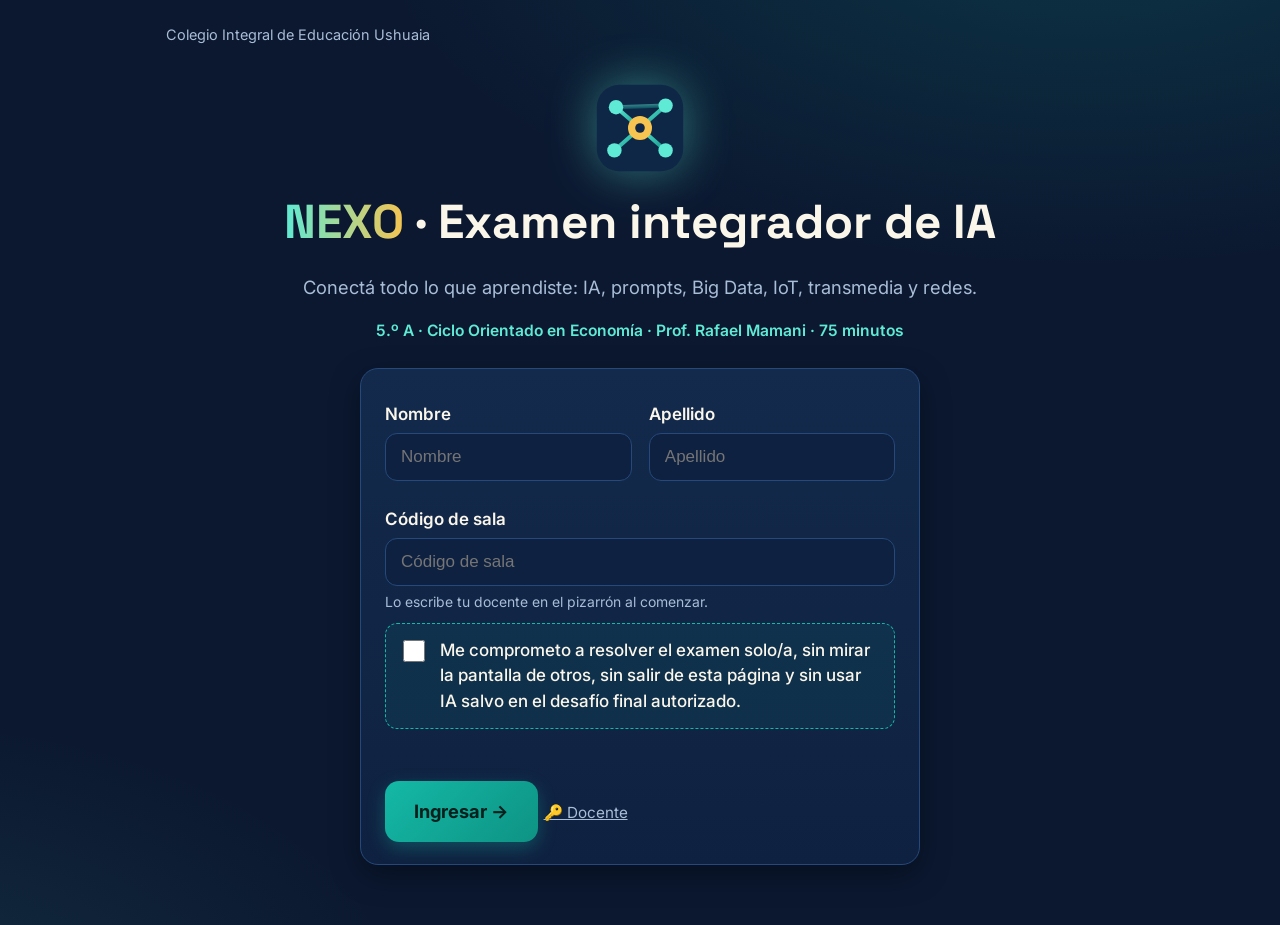
<file: index.html>
<!doctype html>
<html lang="es">
<head>
  <meta charset="utf-8">
  <meta name="viewport" content="width=device-width, initial-scale=1">
  <title>NEXO · Examen integrador de IA</title>
  <meta name="description" content="Examen integrador de IA, prompting, Big Data, IoT, transmedia y redes · 5.º A Economía · CIEU">
  <meta name="robots" content="noindex, nofollow">
  <link rel="icon" href="assets/img/logo.svg" type="image/svg+xml">
  <link rel="preconnect" href="https://fonts.googleapis.com">
  <link rel="preconnect" href="https://fonts.gstatic.com" crossorigin>
  <link href="https://fonts.googleapis.com/css2?family=Inter:wght@400;500;600;700;800&family=Space+Grotesk:wght@500;700&display=swap" rel="stylesheet">
  <link rel="stylesheet" href="css/styles.css">
</head>
<body>
  <div id="app"></div>
  <noscript>Este examen necesita JavaScript.</noscript>
  <script src="js/config.js"></script>
  <script src="js/i18n.js"></script>
  <script src="js/data.js"></script>
  <script src="js/cert.js"></script>
  <script src="js/app.js"></script>
</body>
</html>
</file>
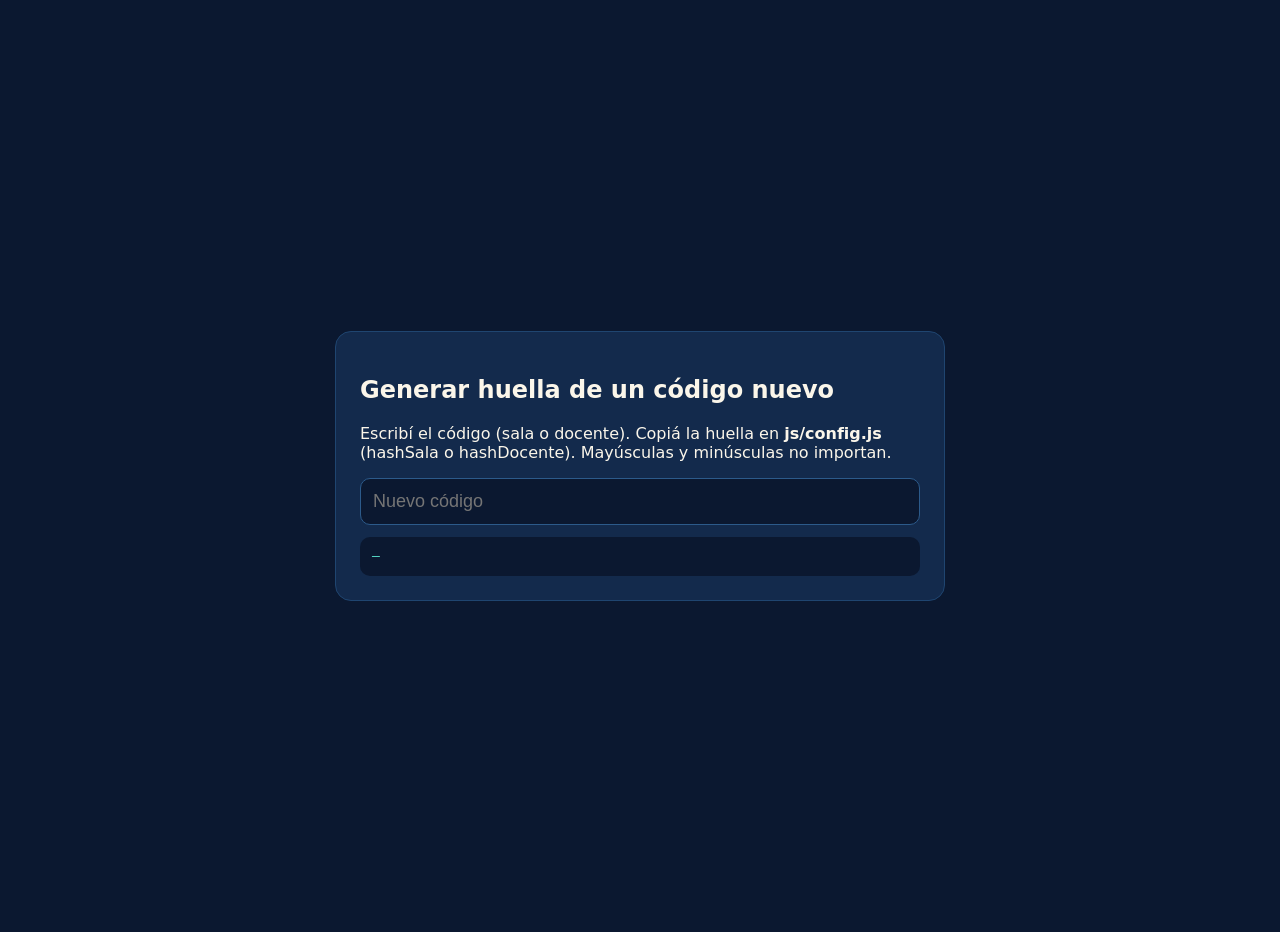
<file: docente.html>
<!doctype html>
<html lang="es">
<head>
<meta charset="utf-8"><meta name="viewport" content="width=device-width, initial-scale=1">
<meta name="robots" content="noindex, nofollow">
<title>NEXO · Generar huella de código</title>
<style>
body{font-family:system-ui,sans-serif;background:#0b1830;color:#fbf6ea;display:grid;place-items:center;min-height:100vh;margin:0;padding:16px}
.c{background:#132a4c;border:1px solid #1f4570;border-radius:16px;padding:24px;max-width:560px;width:100%}
input{width:100%;box-sizing:border-box;padding:12px;border-radius:10px;border:1px solid #2c5a8a;background:#0b1830;color:#fff;font-size:18px}
code{display:block;word-break:break-all;background:#0b1830;padding:12px;border-radius:10px;margin-top:12px;color:#5eead4}
</style>
</head>
<body><div class="c">
<h2>Generar huella de un código nuevo</h2>
<p>Escribí el código (sala o docente). Copiá la huella en <b>js/config.js</b> (hashSala o hashDocente). Mayúsculas y minúsculas no importan.</p>
<input id="i" autocomplete="off" placeholder="Nuevo código">
<code id="o">—</code>
</div>
<script>
document.getElementById("i").addEventListener("input", async e => {
  const b = await crypto.subtle.digest("SHA-256", new TextEncoder().encode(e.target.value.trim().toUpperCase()));
  document.getElementById("o").textContent = e.target.value.trim() ? Array.from(new Uint8Array(b)).map(x => x.toString(16).padStart(2, "0")).join("") : "—";
});
</script>
</body></html>
</file>
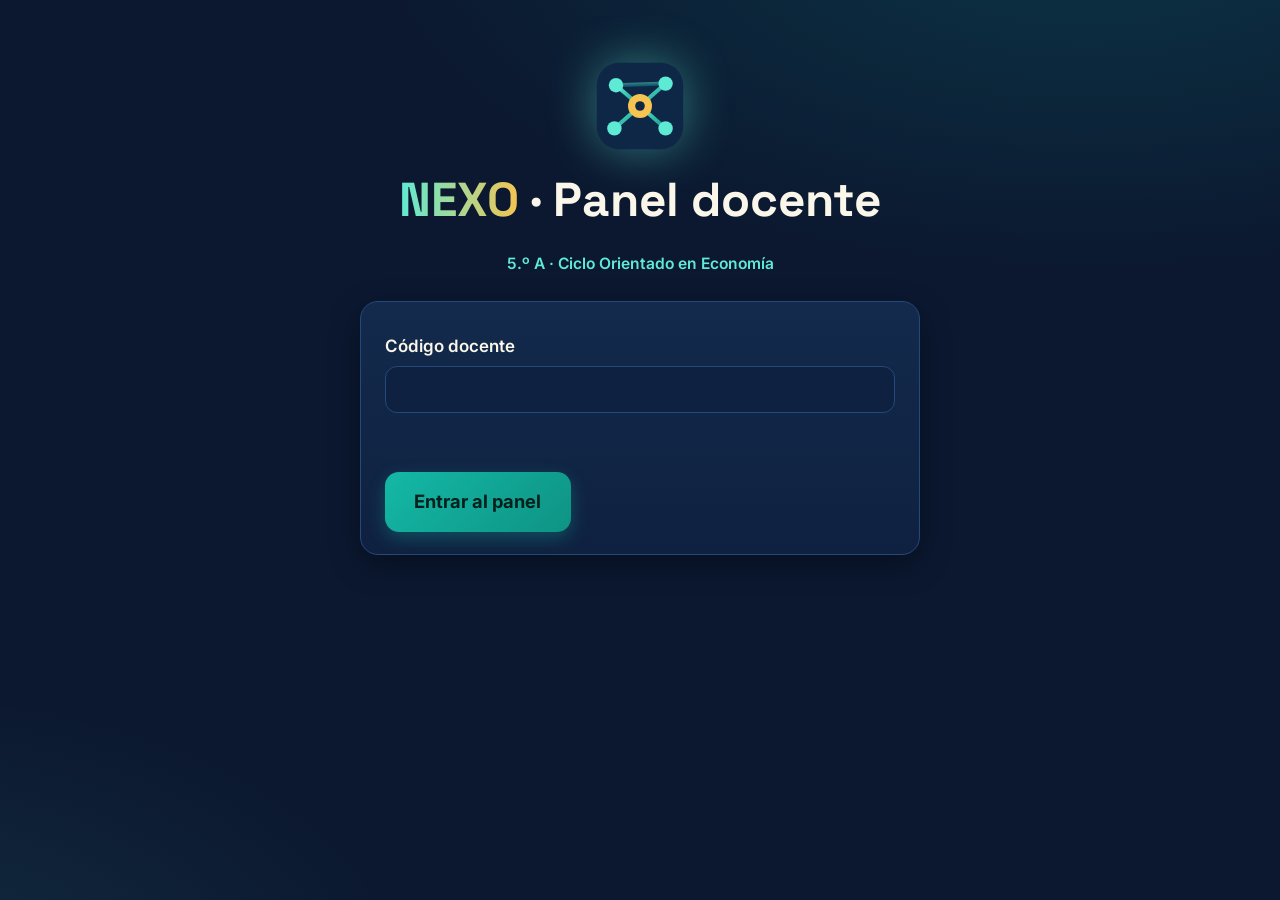
<file: panel.html>
<!doctype html>
<html lang="es">
<head>
  <meta charset="utf-8">
  <meta name="viewport" content="width=device-width, initial-scale=1">
  <meta name="robots" content="noindex, nofollow">
  <title>NEXO · Panel docente</title>
  <link rel="icon" href="assets/img/logo.svg" type="image/svg+xml">
  <link href="https://fonts.googleapis.com/css2?family=Inter:wght@400;500;600;700;800&family=Space+Grotesk:wght@500;700&display=swap" rel="stylesheet">
  <link rel="stylesheet" href="css/styles.css">
</head>
<body>
<main class="panel" id="panel"></main>
<script src="js/config.js"></script>
<script>
/* NEXO · Panel docente: habilita el inicio sincronizado y muestra el avance del curso en vivo */
(function () {
  "use strict";
  const C = window.NEXO_CONFIG, root = document.getElementById("panel");
  let clave = "", datos = null, timer = null, ocupado = false;
  const esc = s => String(s == null ? "" : s).replace(/[&<>"']/g, c => ({ "&": "&amp;", "<": "&lt;", ">": "&gt;", '"': "&quot;", "'": "&#39;" }[c]));
  async function sha(s) { const b = await crypto.subtle.digest("SHA-256", new TextEncoder().encode(String(s).trim().toUpperCase())); return Array.from(new Uint8Array(b)).map(x => x.toString(16).padStart(2, "0")).join(""); }
  const hora = ms => ms ? new Date(ms).toLocaleTimeString("es-AR", { hour: "2-digit", minute: "2-digit" }) : "";

  function login(msg) {
    root.innerHTML = '<div class="hero"><img src="assets/img/logo.svg" class="logo-big" alt=""><h1><span class="grad">NEXO</span> · Panel docente</h1><p class="meta">' + esc(C.curso) + '</p></div>' +
      '<section class="card form"><label>Código docente<input class="inp" id="cod" type="password" autocomplete="off"></label><p class="err" id="err">' + esc(msg || "") + '</p><button class="btn big" id="ent">Entrar al panel</button></section>';
    const go = async () => {
      const v = document.getElementById("cod").value;
      if (await sha(v) !== C.hashDocente) { document.getElementById("err").textContent = "Código incorrecto."; return; }
      if (!C.sheetUrl) { document.getElementById("err").textContent = "Falta la URL de la planilla (sheetUrl) en js/config.js: sin ella no hay inicio sincronizado."; return; }
      clave = v; cargar(); clearInterval(timer); timer = setInterval(() => cargar(), 5000);
    };
    document.getElementById("ent").onclick = go;
    document.getElementById("cod").addEventListener("keydown", e => { if (e.key === "Enter") go(); });
  }

  async function pedir(accion) {
    const url = C.sheetUrl + "?accion=" + accion + "&curso=" + encodeURIComponent(C.curso) + "&clave=" + encodeURIComponent(clave) + "&_=" + Date.now();
    let r;
    try { r = await fetch(url, { cache: "no-store" }); }
    catch (e) { return { ok: false, error: "red" }; }
    const txt = await r.text();
    try { return JSON.parse(txt); }
    catch (e) { return { ok: false, error: "viejo", detalle: txt.slice(0, 80) }; }
  }
  async function cargar(accion) {
    if (ocupado && !accion) return;
    ocupado = true;
    try {
      const j = await pedir(accion || "panel");
      if (!j.ok) {
        if (j.error === "red" && datos) { const st = document.getElementById("conn"); if (st) st.textContent = "⚠ Sin conexión con la planilla, reintentando…"; return; }
        clearInterval(timer);
        login({
          clave: "La planilla rechazó el código docente. Revisá que el Apps Script tenga la lista CLAVES_DOCENTE actualizada.",
          viejo: "La planilla respondió, pero con el Apps Script anterior (o sin autorizar). Pegá el código nuevo, guardá y en Implementar → Administrar implementaciones → ✏️ elegí «Nueva versión» y tocá Implementar (aceptá los permisos si los pide).",
          red: "No se pudo conectar con la planilla. Revisá la conexión a internet y que la URL de sheetUrl en js/config.js sea la correcta."
        }[j.error] || "Error: " + (j.error || "desconocido"));
        return;
      }
      datos = j; dibujar();
    } catch (e) {
      const st = document.getElementById("conn"); if (st) st.textContent = "⚠ Sin conexión con la planilla, reintentando…";
    } finally { ocupado = false; }
  }

  function dibujar() {
    const d = datos, al = d.alumnos || [];
    const n = k => al.filter(a => a.estado === k).length;
    const hace = ms => { if (!ms || !d.ahora) return ""; const s = Math.max(0, Math.round((d.ahora - ms) / 1000)); return s < 60 ? "hace " + s + " s" : "hace " + Math.round(s / 60) + " min"; };
    const fila = a => '<tr><td>' + esc(a.alumno) + '</td><td><span class="st ' + (a.estado === "en examen" ? "examen" : a.estado) + '">' + esc(a.estado) + '</span></td><td>' +
      (a.estado === "esperando" ? "—" : esc(a.resp) + (a.total ? " / " + esc(a.total) : "")) + '</td><td>' + (a.salidas ? "⚠ " + esc(a.salidas) : "0") + '</td><td>' + esc(a.nota) + '</td><td>' + hace(a.ultima) + '</td></tr>';
    root.innerHTML =
      '<div class="panel-top"><div><h1 style="margin:0"><span class="grad">NEXO</span> · Panel docente</h1><p class="meta" style="margin:.2rem 0 0">' + esc(C.curso) + '</p></div>' +
      '<span class="estado ' + (d.habilitado ? "on" : "") + '">' + (d.habilitado ? "🟢 Examen habilitado desde las " + hora(d.t) : "🟡 Sala de espera: inicio bloqueado") + '</span></div>' +
      '<div class="kpis"><div class="kpi"><small>Conectados</small><b>' + al.length + '</b></div><div class="kpi"><small>Esperando</small><b>' + n("esperando") + '</b></div>' +
      '<div class="kpi"><small>En examen</small><b>' + n("en examen") + '</b></div><div class="kpi"><small>Terminaron</small><b>' + n("terminado") + '</b></div></div>' +
      '<section class="card"><div class="acciones">' +
      (d.habilitado ? '' : '<button class="btn big" id="ini">▶ Habilitar el inicio para todos</button>') +
      '<button class="btn ghost" id="cer">' + (d.habilitado ? "⏸ Cerrar la sala (los que no empezaron vuelven a esperar)" : "⟲ Limpiar la lista para una clase nueva") + '</button></div>' +
      '<p class="tiny" style="margin:.8rem 0 0">Los estudiantes ven el cambio en unos 5 segundos. La lista se actualiza sola y muestra solo a quienes entraron desde la última limpieza (o en las últimas 3 horas).</p></section>' +
      '<section class="card" style="margin-top:1rem;overflow:auto"><table class="tabla"><thead><tr><th>Estudiante</th><th>Estado</th><th>Respondidas</th><th>Salidas</th><th>Nota</th><th>Última actividad</th></tr></thead><tbody>' +
      (al.length ? al.map(fila).join("") : '<tr><td colspan="6">Todavía no hay estudiantes conectados.</td></tr>') + '</tbody></table></section>' +
      '<p class="sync" id="conn">Actualizado a las ' + new Date().toLocaleTimeString("es-AR") + '</p>';
    const ini = document.getElementById("ini");
    if (ini) ini.onclick = () => { if (confirm("¿Habilitar el inicio para " + n("esperando") + " estudiante(s) en espera?")) cargar("iniciar"); };
    document.getElementById("cer").onclick = () => { if (confirm(d.habilitado ? "¿Cerrar la sala? Quien ya empezó sigue con su examen." : "¿Limpiar la lista para empezar una clase nueva?")) cargar("cerrar"); };
  }

  login();
})();
</script>
</body>
</html>
</file>
<file: css/styles.css>
/* NEXO · Estilos — paleta navy / teal / cream */
:root{
  --bg:#0b1830; --bg2:#0f2140; --card:#132a4c; --card2:#183358; --line:#24497a;
  --ink:#fbf6ea; --muted:#a9bdd6; --teal:#14b8a6; --teal2:#5eead4; --gold:#f5c451;
  --ok:#22c55e; --mid:#f59e0b; --bad:#ef4444; --radius:18px;
  --shadow:0 10px 30px rgba(0,0,0,.35);
}
*{box-sizing:border-box}
html,body{margin:0;background:var(--bg);color:var(--ink);font-family:Inter,system-ui,sans-serif;font-size:17px;line-height:1.5}
body{background:radial-gradient(1200px 600px at 85% -10%,rgba(20,184,166,.18),transparent 60%),radial-gradient(900px 500px at -10% 110%,rgba(94,234,212,.10),transparent 60%),var(--bg);min-height:100vh}
body.in-exam{user-select:none;-webkit-user-select:none}
body.in-exam textarea,body.in-exam input,body.in-exam [data-allowcopy]{user-select:text;-webkit-user-select:text}
h1,h2,h3,h4{font-family:"Space Grotesk",Inter,sans-serif;line-height:1.2;margin:.2em 0 .5em}
a{color:var(--teal2)}
button{font:inherit;color:inherit}
.grad{background:linear-gradient(90deg,var(--teal2),var(--gold));-webkit-background-clip:text;background-clip:text;color:transparent}

/* Botones y campos */
.btn{display:inline-flex;align-items:center;justify-content:center;gap:.4em;background:linear-gradient(135deg,var(--teal),#0e9384);color:#04201d;font-weight:700;border:0;border-radius:14px;padding:.75em 1.3em;cursor:pointer;text-decoration:none;box-shadow:0 6px 18px rgba(20,184,166,.3);transition:transform .12s,filter .12s}
.btn:hover{filter:brightness(1.08);transform:translateY(-1px)}
.btn:disabled{opacity:.4;cursor:not-allowed;transform:none;filter:none;box-shadow:none}
.btn.big{font-size:1.08rem;padding:.9em 1.6em;margin-top:1rem}
.btn.ghost{background:transparent;color:var(--teal2);border:1.5px solid var(--teal);box-shadow:none}
.btn.danger{background:#7f1d1d;color:#fff;box-shadow:none}
.link{background:none;border:0;color:var(--muted);cursor:pointer;text-decoration:underline;margin-top:1rem;font-size:.9rem}
.inp{width:100%;padding:.75em .9em;border-radius:12px;border:1.5px solid var(--line);background:var(--bg2);color:var(--ink);font-size:1rem;margin:.35rem 0}
.inp:focus,.ta:focus{outline:none;border-color:var(--teal2);box-shadow:0 0 0 3px rgba(94,234,212,.2)}
.inp.small{max-width:260px}
label{display:block;font-weight:600;margin:.6rem 0}
label small{display:block;font-weight:400;color:var(--muted);font-size:.82rem}
.err{color:#fca5a5;min-height:1.2em;margin:.3rem 0;font-weight:600}
.card{background:linear-gradient(180deg,var(--card),var(--bg2));border:1px solid var(--line);border-radius:var(--radius);padding:1.3rem 1.4rem;box-shadow:var(--shadow)}
.small{font-size:.9rem}.tiny{font-size:.78rem;color:var(--muted)}.center{text-align:center}
.note{background:rgba(245,196,81,.1);border-left:4px solid var(--gold);padding:.6rem .8rem;border-radius:8px;font-size:.92rem}

/* Inicio */
.start,.brief,.final{max-width:980px;margin:0 auto;padding:24px 16px 60px}
.start-top{display:flex;justify-content:space-between;align-items:center;gap:1rem;flex-wrap:wrap}
.chip-s{font-size:.85rem;color:var(--muted)}
.lang{background:var(--card);color:var(--ink);border:1px solid var(--line);border-radius:999px;padding:.4rem .8rem;font:inherit;font-size:.9rem;cursor:pointer}
.hero{text-align:center;margin:2rem 0 1.5rem}
.logo-big{width:96px;height:96px;filter:drop-shadow(0 0 24px rgba(94,234,212,.45));animation:float 4s ease-in-out infinite}
@keyframes float{50%{transform:translateY(-8px)}}
.hero h1{font-size:clamp(1.8rem,5vw,2.8rem)}
.sub{color:var(--muted);font-size:1.08rem}
.meta{color:var(--teal2);font-weight:600;font-size:.92rem}
.form{max-width:560px;margin:0 auto}
.row2{display:grid;grid-template-columns:1fr 1fr;gap:1rem}
.pacto{display:flex;gap:.7rem;align-items:flex-start;font-weight:500;background:rgba(20,184,166,.08);border:1px dashed var(--teal);padding:.8rem;border-radius:12px;cursor:pointer}
.pacto input{width:22px;height:22px;flex:none;accent-color:var(--teal);margin-top:2px}

/* Presentación */
.brief h1{font-size:clamp(1.6rem,4vw,2.3rem)}
.nodes-intro{display:flex;flex-wrap:wrap;gap:.6rem;margin:1.2rem 0 1.5rem}
.node-i{display:flex;align-items:center;gap:.5rem;background:var(--card);border:1px solid var(--line);border-radius:999px;padding:.45rem .9rem .45rem .45rem;animation:pop .4s both}
.node-i:nth-child(2){animation-delay:.05s}.node-i:nth-child(3){animation-delay:.1s}.node-i:nth-child(4){animation-delay:.15s}.node-i:nth-child(5){animation-delay:.2s}.node-i:nth-child(6){animation-delay:.25s}.node-i:nth-child(7){animation-delay:.3s}
.node-i .nn{width:28px;height:28px;border-radius:50%;background:var(--teal);color:#04201d;display:grid;place-items:center;font-weight:800;font-size:.85rem}
.node-i.final{border-color:var(--gold)}.node-i.final .nn{background:var(--gold)}
@keyframes pop{from{opacity:0;transform:scale(.85)}}
.grid2{display:grid;grid-template-columns:1fr 1fr;gap:1rem}
.brief ul{padding-left:1.1rem;margin:0}.brief li{margin:.4rem 0}

/* Insignias */
.badge-row{display:flex;flex-wrap:wrap;gap:.5rem;margin:.6rem 0}
.badge{display:flex;flex-direction:column;align-items:center;gap:.25rem;width:96px;text-align:center;opacity:.35;filter:grayscale(1);transition:all .4s}
.badge span{width:58px;height:58px;border-radius:50%;display:grid;place-items:center;font-size:1.7rem;background:var(--bg2);border:3px solid var(--line)}
.badge small{font-size:.72rem;line-height:1.2;color:var(--muted)}
.badge.on{opacity:1;filter:none}
.badge.on span{border-color:var(--gold);background:radial-gradient(circle,#24497a,#0f2140);box-shadow:0 0 18px rgba(245,196,81,.45)}
.badge.on small{color:var(--ink)}
.badge.mini{width:78px}.badge.mini span{width:44px;height:44px;font-size:1.25rem}
.badge-row.big .badge{width:120px}.badge-row.big .badge span{width:76px;height:76px;font-size:2.2rem}

/* HUD y estructura del examen */
.hud{position:sticky;top:0;z-index:20;display:flex;align-items:center;gap:.7rem;padding:.6rem 16px;background:rgba(11,24,48,.92);backdrop-filter:blur(8px);border-bottom:1px solid var(--line);flex-wrap:wrap}
.brand{display:flex;align-items:center;gap:.4rem;font-family:"Space Grotesk";font-size:1.15rem}
.brand img{width:30px;height:30px}
.who{flex:1;color:var(--muted);font-size:.9rem;white-space:nowrap;overflow:hidden;text-overflow:ellipsis;min-width:80px}
.pill{background:var(--card);border:1px solid var(--line);border-radius:999px;padding:.35rem .8rem;font-weight:700;font-variant-numeric:tabular-nums;font-size:.95rem}
.pill.hot{border-color:var(--bad);color:#fecaca;animation:pulse 1.4s infinite}
.pill.fs{cursor:pointer;color:var(--gold)}
@keyframes pulse{50%{box-shadow:0 0 0 6px rgba(239,68,68,.15)}}
.layout{display:grid;grid-template-columns:290px 1fr;gap:1.2rem;max-width:1280px;margin:0 auto;padding:1.2rem 16px 60px;position:relative;z-index:1}
.side{display:flex;flex-direction:column;gap:1rem;position:sticky;top:76px;align-self:start;max-height:calc(100vh - 90px);overflow:auto}
.side .card{padding:1rem}
.side h4{margin:0 0 .6rem;color:var(--muted);font-size:.85rem;text-transform:uppercase;letter-spacing:.06em}
.prog{height:10px;background:var(--bg);border-radius:99px;overflow:hidden}
.prog-bar{height:100%;background:linear-gradient(90deg,var(--teal),var(--teal2));border-radius:99px;transition:width .6s}
.score-row{display:grid;grid-template-columns:1fr 1fr;gap:.5rem;margin-top:.5rem}
.score{background:var(--bg2);border-radius:12px;padding:.5rem .7rem;text-align:center}
.score small{display:block;color:var(--muted);font-size:.75rem}
.score b{font-size:1.5rem;font-family:"Space Grotesk";white-space:nowrap}
.score:last-child b{font-size:1.15rem;line-height:2.1}
.score b.ok{color:#86efac}.score b.low{color:#fcd34d}
.node{display:flex;align-items:center;gap:.6rem;padding:.4rem;border-radius:12px;margin:.15rem 0}
.node.cur{background:rgba(20,184,166,.14);outline:1.5px solid var(--teal)}
.node.done .ring{background:conic-gradient(var(--teal2) calc(var(--p)*1%),var(--line) 0)}
.node b{display:block;font-size:.86rem}.node small{color:var(--muted);font-size:.76rem}
.node .got{margin-left:auto;font-size:1.2rem;animation:pop .5s}
.ring{--p:0;flex:none;width:38px;height:38px;border-radius:50%;display:grid;place-items:center;font-size:1.05rem;background:conic-gradient(var(--teal) calc(var(--p)*1%),var(--line) 0);position:relative}
.ring::before{content:"";position:absolute;inset:4px;border-radius:50%;background:var(--card)}
.ring{isolation:isolate}.ring::before{z-index:-1}
.sync{font-size:.8rem;text-align:center;margin:.3rem 0}
.sync.ok{color:#86efac}.sync.pend{color:#fcd34d}.sync.off{color:#fca5a5}
.watermark{position:fixed;inset:0;z-index:0;pointer-events:none;display:flex;flex-wrap:wrap;gap:90px 120px;padding:40px;transform:rotate(-18deg) scale(1.3);opacity:.035;font-weight:800;font-size:22px;overflow:hidden;align-content:flex-start}

/* Tarjeta de pregunta */
.stage{min-width:0}
.q-card{padding:1.5rem 1.6rem}
.anim{animation:slide .35s ease both}
@keyframes slide{from{opacity:0;transform:translateY(12px)}}
.q-head{display:flex;flex-wrap:wrap;gap:.5rem;margin-bottom:.8rem}
.tag{background:rgba(20,184,166,.16);color:var(--teal2);border-radius:999px;padding:.25rem .75rem;font-size:.82rem;font-weight:700}
.tag.ghost{background:var(--bg2);color:var(--muted)}
.q{font-size:clamp(1.15rem,2.4vw,1.4rem);font-family:Inter;font-weight:700}
.instr{color:var(--muted);font-size:.92rem;margin:.2rem 0 .9rem}
.opts{display:grid;gap:.6rem}
.opt{display:flex;gap:.8rem;align-items:center;text-align:left;background:var(--bg2);border:1.5px solid var(--line);border-radius:14px;padding:.85rem 1rem;cursor:pointer;transition:all .15s;font-size:1rem}
.opt:hover{border-color:var(--teal);transform:translateX(3px)}
.opt.sel{border-color:var(--teal2);background:rgba(20,184,166,.16);box-shadow:0 0 0 3px rgba(94,234,212,.15)}
.let{flex:none;width:32px;height:32px;border-radius:10px;background:var(--card2);display:grid;place-items:center;font-weight:800;color:var(--teal2)}
.opt.sel .let{background:var(--teal);color:#04201d}
.multi .box{flex:none;width:24px;height:24px;border-radius:7px;border:2px solid var(--muted)}
.multi .opt.sel .box{background:var(--teal);border-color:var(--teal);box-shadow:inset 0 0 0 3px var(--bg2)}
.tf{display:grid;gap:.6rem}
.tf-row{display:flex;gap:1rem;align-items:center;justify-content:space-between;background:var(--bg2);border:1px solid var(--line);border-radius:14px;padding:.7rem 1rem}
.tf-row p{margin:0}
.tf-btns{display:flex;gap:.4rem;flex:none}
.tfb{min-width:52px;padding:.5rem .8rem;border-radius:10px;border:1.5px solid var(--line);background:var(--card);cursor:pointer;font-weight:800}
.tfb.sel{background:var(--teal);color:#04201d;border-color:var(--teal)}
.scene{display:grid;grid-template-columns:repeat(3,1fr);gap:.7rem;background:linear-gradient(180deg,#1b3a63,#0f2140);border-radius:18px;padding:1rem;border:1px solid var(--line)}
.scene .opt{flex-direction:column;justify-content:center;text-align:center;gap:.3rem;padding:.9rem .5rem}
.scene .emo{font-size:2.3rem}
.scene small{font-size:.82rem}
.ai-bubble,.ai-out{background:#0d1d38;border:1px solid var(--line);border-radius:6px 18px 18px 18px;padding:1rem 1.2rem;line-height:1.9}
.ai-who{font-size:.8rem;color:var(--teal2);font-weight:700;margin-bottom:.4rem}
.sent{cursor:pointer;border-radius:6px;padding:.1rem .15rem;transition:background .15s}
.sent:hover{background:rgba(94,234,212,.12)}
.sent.sel{background:rgba(239,68,68,.25);text-decoration:line-through wavy #f87171}
.ai-out pre{white-space:pre-wrap;font-family:ui-monospace,Consolas,monospace;font-size:.92rem;margin:0;line-height:1.55}

/* Arrastrar y soltar */
.dnd{display:grid;gap:1rem}
.pool{display:flex;flex-wrap:wrap;gap:.5rem;min-height:64px;padding:.8rem;border:2px dashed var(--line);border-radius:14px;background:rgba(15,33,64,.6);align-content:flex-start}
.zl{width:100%;color:var(--muted);font-size:.75rem;text-transform:uppercase;letter-spacing:.06em}
.chip{background:var(--card2);border:1.5px solid #3b6aa3;border-radius:12px;padding:.55rem .8rem;cursor:grab;touch-action:none;font-size:.93rem;line-height:1.35;box-shadow:0 3px 0 rgba(0,0,0,.25);transition:transform .1s,border-color .1s}
.chip:hover{border-color:var(--teal2)}
.chip.sel{border-color:var(--gold);box-shadow:0 0 0 3px rgba(245,196,81,.35)}
.chip.dragging{opacity:.35}
.drag-ghost{position:fixed;z-index:999;pointer-events:none;transform:translate(-50%,-50%) rotate(-2deg);box-shadow:0 14px 30px rgba(0,0,0,.5);border-color:var(--teal2)}
.bins{display:grid;grid-template-columns:repeat(var(--n),1fr);gap:.7rem}
.bin{min-height:150px;border:2px solid var(--line);border-radius:14px;padding:.6rem;background:rgba(20,184,166,.05);display:flex;flex-direction:column;gap:.45rem}
.bin-t{text-align:center;color:var(--teal2);font-family:"Space Grotesk";padding-bottom:.3rem;border-bottom:1px solid var(--line)}
.over{border-color:var(--gold)!important;background:rgba(245,196,81,.12)!important}
.match-rows{display:grid;gap:.55rem}
.m-row{display:grid;grid-template-columns:minmax(120px,32%) 1fr;gap:.7rem;align-items:center}
.m-term{background:var(--bg2);border-radius:12px;padding:.6rem .8rem;border-left:4px solid var(--teal)}
.slot{display:inline-flex;min-width:140px;min-height:44px;border:2px dashed #3b6aa3;border-radius:12px;align-items:center;justify-content:center;padding:.2rem;vertical-align:middle;background:rgba(15,33,64,.6);cursor:pointer}
.m-row .slot{display:flex;width:100%}
.slot.full{border-style:solid;border-color:var(--teal)}
.slot .chip.in{box-shadow:none;width:100%;text-align:center}
.cloze-text{font-size:1.06rem;line-height:2.6;margin:0}
.cloze .slot{min-width:150px}
.order{gap:.5rem}
.ord{display:flex;align-items:center;gap:.7rem;cursor:grab}
.ord .num{flex:none;width:30px;height:30px;border-radius:50%;background:var(--teal);color:#04201d;display:grid;place-items:center;font-weight:800}
.ord .otext{flex:1}
.arrows{display:flex;flex-direction:column;gap:2px}
.ar{border:0;background:var(--bg2);border-radius:6px;cursor:pointer;font-size:.7rem;padding:.15rem .45rem;color:var(--teal2)}

/* Prompts */
.pimg{margin:0 0 1rem;text-align:center}
.pimg img{max-width:100%;width:620px;border-radius:16px;border:3px solid var(--line);box-shadow:var(--shadow);pointer-events:none}
.weak{background:#2a1424;border:1px solid #7f1d1d;border-radius:14px;padding:.8rem 1rem;margin-bottom:.6rem}
.weak small{display:block;color:#fca5a5}.weak code{font-size:1.25rem;color:#fecaca}
.ta-wrap{display:grid;gap:.4rem}
.ta{width:100%;min-height:150px;padding:.9rem;border-radius:14px;border:1.5px solid var(--line);background:var(--bg2);color:var(--ink);font:inherit;font-size:1rem;resize:vertical}
.wc{color:var(--muted);font-size:.82rem}
.meter,.ing-row{display:flex;flex-wrap:wrap;gap:.35rem}
.ing{padding:.25rem .65rem;border-radius:999px;font-size:.78rem;font-weight:700;background:var(--bg2);color:var(--muted);border:1px solid var(--line)}
.ing.on{background:rgba(34,197,94,.18);color:#86efac;border-color:#22c55e}
.mission{background:linear-gradient(135deg,rgba(245,196,81,.15),rgba(20,184,166,.12));border:1px solid var(--gold);border-radius:16px;padding:1rem 1.2rem;margin-bottom:1rem}
.mission small{color:var(--gold);font-weight:800;text-transform:uppercase;letter-spacing:.06em;font-size:.75rem}
.mission p{margin:.3rem 0 0;font-weight:600;font-size:1.05rem}
.locked{text-align:center;padding:1rem}
.locked .inp{max-width:280px}
.steps{display:flex;gap:.5rem;list-style:none;padding:0;margin:0 0 1rem;counter-reset:s;flex-wrap:wrap}
.steps li{counter-increment:s;flex:1;min-width:150px;background:var(--bg2);border-radius:12px;padding:.5rem .7rem;font-size:.85rem;color:var(--muted);border:1px solid var(--line)}
.steps li::before{content:counter(s) ". ";font-weight:800}
.steps li.cur{border-color:var(--teal2);color:var(--ink);background:rgba(20,184,166,.15)}
.steps li.ok{color:#86efac}
.mine{white-space:pre-wrap;background:var(--bg2);border-radius:12px;padding:.8rem;font-size:.9rem;border:1px solid var(--line)}
.row-btns,.ai-links{display:flex;flex-wrap:wrap;gap:.5rem;margin:.5rem 0}
.noai{margin-top:1rem;color:var(--muted);font-size:.9rem}
.noai summary{cursor:pointer}

/* Devolución */
.fb{display:flex;gap:1rem;align-items:center;border-radius:16px;padding:1rem 1.2rem;margin:1rem 0 .6rem;animation:pop .35s}
.fb.ok{background:rgba(34,197,94,.14);border:1.5px solid var(--ok)}
.fb.mid{background:rgba(245,158,11,.14);border:1.5px solid var(--mid)}
.fb.bad{background:rgba(239,68,68,.12);border:1.5px solid var(--bad)}
.fb-ico{width:52px;height:52px;flex:none;border-radius:50%;display:grid;place-items:center;font-size:1.6rem;font-weight:900}
.fb.ok .fb-ico{background:var(--ok);color:#052e16}.fb.mid .fb-ico{background:var(--mid);color:#451a03}.fb.bad .fb-ico{background:var(--bad);color:#450a0a}
.fb p{margin:.1rem 0 0;color:var(--muted)}
.fb-grade{font-weight:700;color:var(--teal2)}
.det{background:var(--bg2);border-radius:12px;padding:.8rem 1rem;margin:.4rem 0}
.det ul{margin:.5rem 0 0;padding-left:1.1rem;font-size:.92rem}

/* Superposiciones y avisos */
.overlay{position:fixed;inset:0;z-index:100;background:rgba(5,12,26,.88);backdrop-filter:blur(6px);display:grid;place-items:center;padding:16px}
.ov-card{background:var(--card);border:1px solid var(--line);border-radius:22px;padding:1.6rem;max-width:460px;width:100%;text-align:center;box-shadow:var(--shadow);display:flex;flex-direction:column;gap:.5rem;align-items:center}
.ov-card .btn{margin-top:.4rem}
.ov-ico{font-size:3rem}
.overlay.warn .ov-card{border-color:var(--mid)}.overlay.lock .ov-card{border-color:var(--bad)}
#toasts{position:fixed;bottom:16px;right:16px;z-index:200;display:flex;flex-direction:column;gap:.5rem;max-width:calc(100vw - 32px)}
.toast{background:var(--card2);border:1px solid var(--teal);padding:.7rem 1rem;border-radius:12px;box-shadow:var(--shadow);animation:slide .3s;font-weight:600}
.toast.warn{border-color:var(--mid)}.toast.gold{border-color:var(--gold);background:linear-gradient(135deg,#3a2e0f,#183358)}
.toast.out{opacity:0;transform:translateY(8px);transition:all .5s}

/* Final */
.final-head{display:flex;gap:1.5rem;align-items:center;border-radius:22px;padding:1.5rem;margin-bottom:1rem;border:1px solid var(--line)}
.final-head.ok{background:linear-gradient(135deg,rgba(34,197,94,.18),rgba(20,184,166,.12))}
.final-head.low{background:linear-gradient(135deg,rgba(245,196,81,.15),rgba(20,184,166,.08))}
.big-grade{flex:none;width:140px;height:140px;border-radius:50%;display:grid;place-items:center;align-content:center;background:var(--bg);border:5px solid var(--gold);text-align:center}
.big-grade small{color:var(--muted);font-size:.8rem}.big-grade b{font-size:3rem;font-family:"Space Grotesk";line-height:1}
.final section{margin-bottom:1rem}
.bars{display:grid;gap:.6rem}
.bar-row{display:grid;grid-template-columns:minmax(150px,240px) 1fr 52px;gap:.8rem;align-items:center;font-size:.92rem}
.bar{height:14px;background:var(--bg);border-radius:99px;overflow:hidden}
.fill{height:100%;border-radius:99px;transition:width 1s}
.fill.ok{background:var(--ok)}.fill.mid{background:var(--mid)}.fill.low{background:var(--bad)}
.certs figure{margin:0 0 1rem}
.cert-img{width:100%;border-radius:12px;box-shadow:var(--shadow);background:#fff}
.certs figcaption{display:flex;align-items:center;justify-content:space-between;gap:1rem;margin-top:.5rem;font-weight:600;flex-wrap:wrap}

/* Responsive */
@media (max-width:900px){
  .layout{grid-template-columns:1fr}
  .side{position:static;max-height:none;order:2}
  .grid2{grid-template-columns:1fr}
}
@media (max-width:600px){
  body{font-size:16px}
  .row2{grid-template-columns:1fr}
  .bins{grid-template-columns:1fr 1fr}
  .scene{grid-template-columns:repeat(2,1fr)}
  .m-row{grid-template-columns:1fr}
  .tf-row{flex-direction:column;align-items:flex-start}
  .final-head{flex-direction:column;text-align:center}
  .bar-row{grid-template-columns:1fr 46px}.bar-row>span{grid-column:1/-1}
  .q-card{padding:1.1rem}
  .who{display:none}
}
@media print{.hud,.side{display:none}}

/* Sala de espera (inicio sincronizado) */
.wait{display:flex;gap:1rem;align-items:center;flex-wrap:wrap;margin:1.2rem 0 .2rem;padding:1rem 1.2rem;border-radius:16px;border:1.5px dashed var(--gold);background:rgba(245,196,81,.08)}
.wait b{font-size:1.05rem}.wait p{margin:.2rem 0 0;color:var(--muted);font-size:.92rem}
.wait.ok{border-style:solid;border-color:var(--ok);background:rgba(34,197,94,.12)}
.wait details{flex-basis:100%;margin-top:.2rem}
.spinner{width:34px;height:34px;flex:none;border-radius:50%;border:4px solid var(--line);border-top-color:var(--gold);animation:spin 1s linear infinite}
@keyframes spin{to{transform:rotate(360deg)}}
.btn.pulse{animation:glow 1.2s ease-in-out infinite}
@keyframes glow{50%{box-shadow:0 0 0 8px rgba(94,234,212,.25)}}

/* Panel docente */
.panel{max-width:1100px;margin:0 auto;padding:24px 16px 60px}
.panel-top{display:flex;gap:1rem;align-items:center;justify-content:space-between;flex-wrap:wrap}
.estado{font-weight:800;padding:.35rem .9rem;border-radius:999px;border:1.5px solid var(--gold);color:var(--gold)}
.estado.on{border-color:var(--ok);color:#86efac}
.kpis{display:grid;grid-template-columns:repeat(4,1fr);gap:.8rem;margin:1rem 0}
.kpi{background:var(--card);border:1px solid var(--line);border-radius:14px;padding:.8rem 1rem}
.kpi small{color:var(--muted);display:block}.kpi b{font-size:1.8rem;font-family:"Space Grotesk"}
.tabla{width:100%;border-collapse:collapse;font-size:.95rem}
.tabla th,.tabla td{text-align:left;padding:.55rem .6rem;border-bottom:1px solid var(--line)}
.tabla th{color:var(--muted);font-size:.8rem;text-transform:uppercase;letter-spacing:.05em}
.st{padding:.15rem .6rem;border-radius:999px;font-size:.8rem;font-weight:700}
.st.esperando{background:rgba(245,196,81,.18);color:var(--gold)}.st.examen{background:rgba(20,184,166,.18);color:var(--teal2)}.st.terminado{background:rgba(34,197,94,.18);color:#86efac}
.acciones{display:flex;gap:.6rem;flex-wrap:wrap}
@media (max-width:600px){.kpis{grid-template-columns:1fr 1fr}.tabla{font-size:.82rem}}
#toasts{pointer-events:none}
@media (max-width:600px){#toasts{top:12px;bottom:auto;left:12px;right:12px}}
</file>
